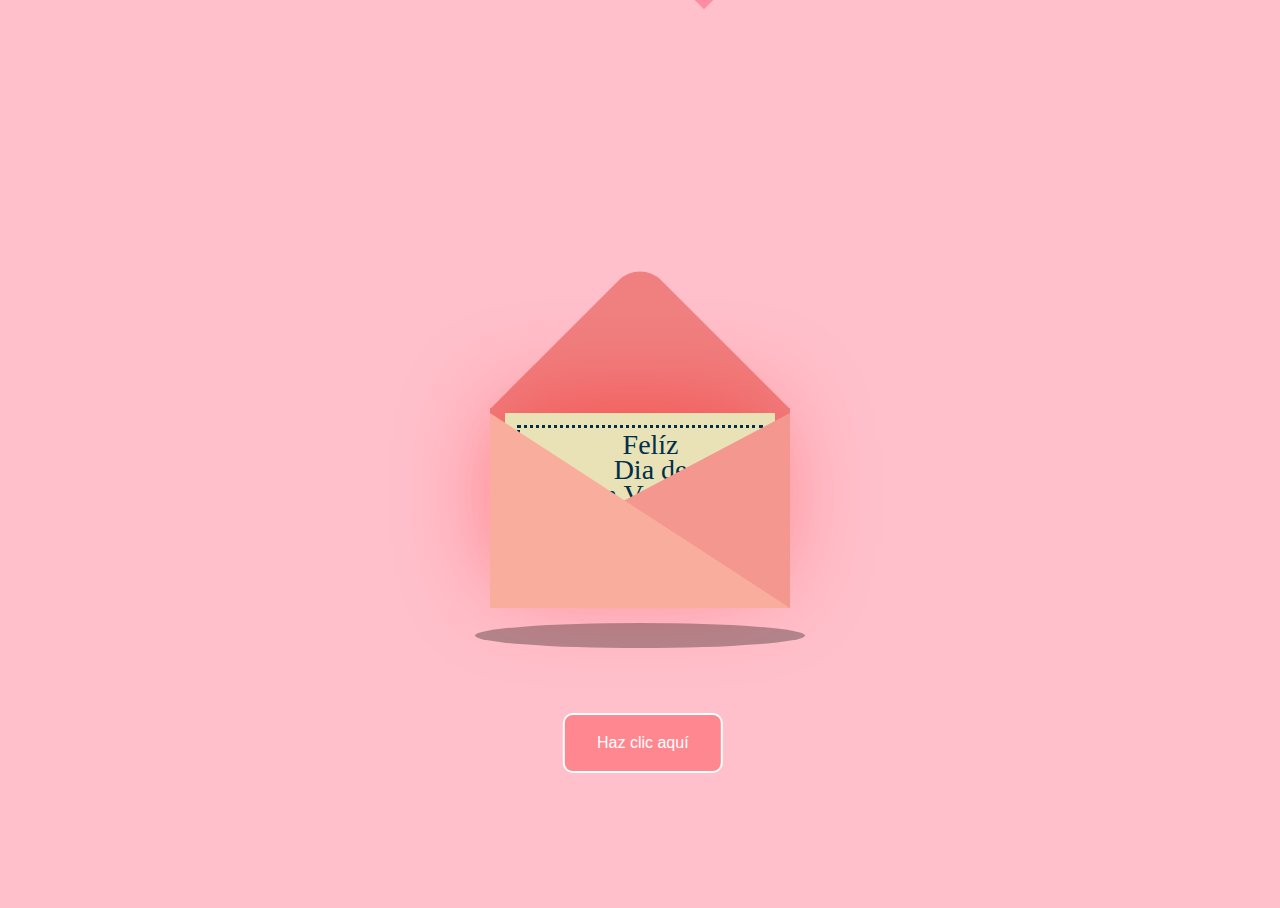
<file: template/juego.html>
<!DOCTYPE html>
<html lang="en">
<head>
    <meta charset="UTF-8">
    <meta name="viewport" content="width=device-width, initial-scale=1, maximum-scale=1, user-scalable=no">
    <script src="https://ajax.googleapis.com/ajax/libs/jquery/3.5.1/jquery.min.js"></script>
    <link rel="stylesheet" href="../static/css/juego.css">
    <title>Inicio</title>
</head>
<body>
    <div class="container">  
        <div class="valentines">
          <div class="envelope"></div>
          <div class="card">
                <div class="text">Felíz</br> Dia de</br> San Valentin!</div>
                <div class="corazon"></div>
                <div class="corazons">
                    <div class="one"></div>
                    <div class="two"></div>
                    <div class="three"></div>
                    <div class="four"></div>
                    <div class="five"></div>
                </div>
            </div>
            <div class="front"></div>
        </div>
        <div class="shadow"></div>
    </div>
    <div class="button-container">
        <button class="joker">Haz clic aquí</button>
    </div>
    <script src="../static/js/juego.js"></script> 
</body>
</html>
</file>
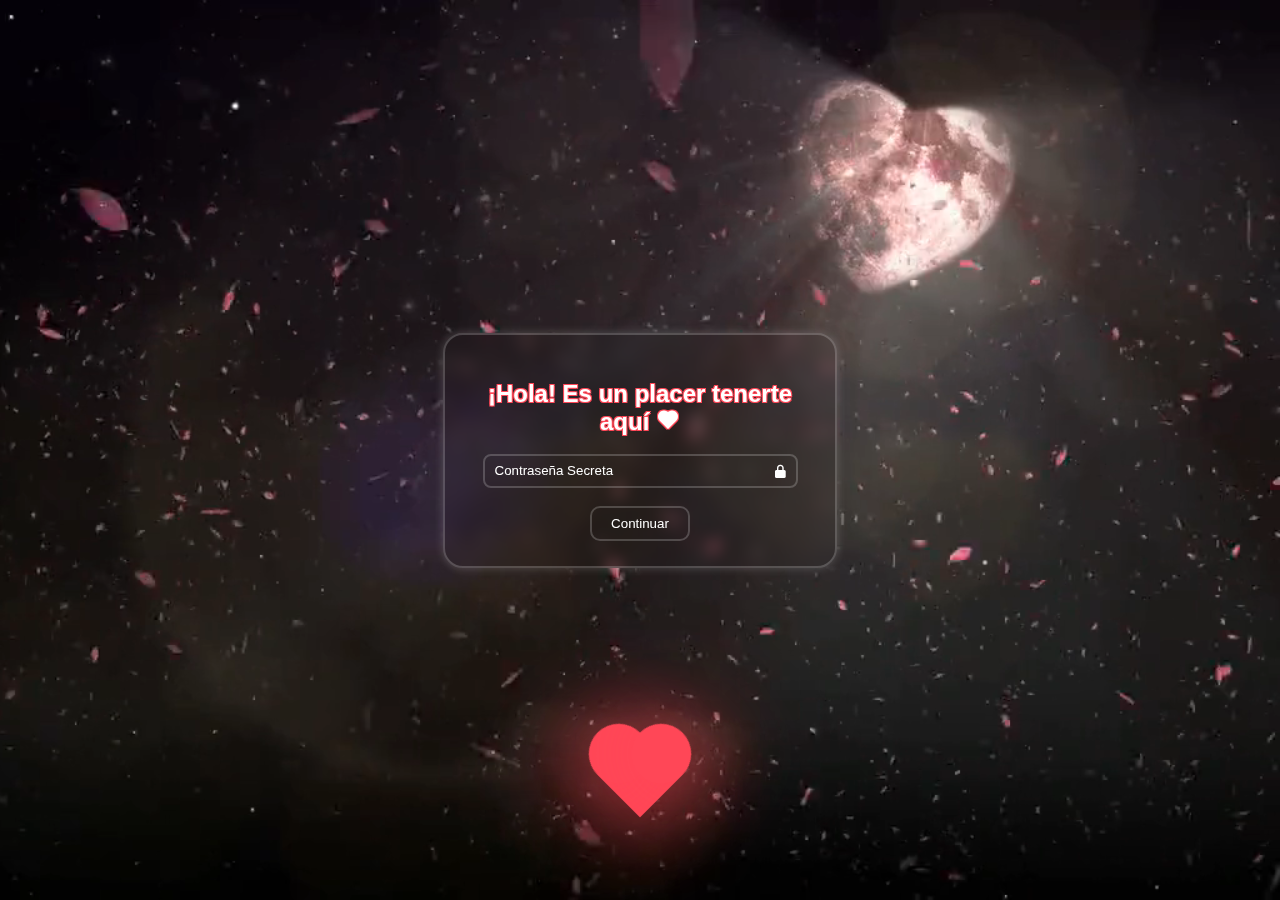
<file: template/login.html>
<!DOCTYPE html>
<html lang="en">
<head>
    <meta charset="UTF-8">
    <meta name="viewport" content="width=device-width, initial-scale=1.0">
    <title>MessageP</title>
    <link rel="stylesheet" href="../static/css/login.css">
    <link href='https://unpkg.com/boxicons@2.1.4/css/boxicons.min.css' rel='stylesheet'>
</head>
<body>
    <video autoplay muted loop id="video-background">
        <source src="../static/src/noche.mp4" type="video/mp4">
    </video>
    <div class="container">
        <form method="POST">
            <h1>¡Hola! Es un placer tenerte aquí
                <i class='bx bxs-heart'></i>
            </h1>
            <div class="input-box">
                <input placeholder="Contraseña Secreta" type="password" name="password">
                <i class='bx bxs-lock-alt'></i>
            </div>
            <div class="buttonsubmit">
                <button type="submit" value="Continue"> Continuar </button>
            </div>
        </form>
    </div>
    <div class="corazon"></div>
    <script>
        var video = document.getElementById('video-background');
        video.playbackRate = 0.5;
    </script>
</body>
</html>
</file>
<file: static/css/juego.css>
html {
  height: 100%;
}

body {
  background: pink;
  display: flex;
  justify-content: center;
  align-items: center;
  text-align: center;
  height: 100%;
  overflow: hidden;
}

.heart {
  width: 50px;
  height: 50px;
  background: red;
  transform: rotate(45deg);
  position: absolute;
  left: 200px;
  top: 200px;
}

.heart .left {
  content: '';
  width: 50px;
  height: 50px;
  border-radius: 50%;
  background-color: red;
  position: absolute;
  left: -25px;
  top: 0px;
}

.heart .right {
  content: '';
  width: 50px;
  height: 50px;
  border-radius: 50%;
  background-color: red;
  position: absolute;
  left: 0px;
  top: -25px;
}

h1, h2 {
  color: white;
  position: relative;
}

.panel {
  z-index: 1;
  padding: 40px;
  background: rgba( 255, 154, 154, 0.10 );
  box-shadow: 0 8px 32px 0 pink;
  backdrop-filter: blur( 10.5px );
  -webkit-backdrop-filter: blur( 10.5px );
  border-radius: 20px;
}
.button-container {
  position: relative;
  top: 25%;
}

/* Botón Joker */
.joker {
  z-index: 2;
  padding: 15px 30px;
  width: 160px;
  height: 60px;
  font-size: 16px;
  color: #ffffff;
  background: #ff02024b;
  border: 2px solid #ffffff;
  border-radius: 10px;
  cursor: pointer;
  position: absolute;
  transform: translate(-142%, 50%)
}

.joker:hover {
  box-shadow: 0 0 30px rgba(255, 255, 255, 0.8); /* Aumentar la intensidad de la sombra al pasar el mouse */
  background-color: #ffffff; /* Cambiar el fondo a blanco */
  color: #000000; /* Cambiar el color del texto a negro */
}

.container {
  z-index: 1;
  position: relative;
}

.valentines {
  position: relative;
  top:50px;
  cursor: pointer;
  animation: up 3s linear infinite;
}

@keyframes up {
  0%, 100% {
    transform: translateY(0);
  }
  50% {
    transform: translateY(-30px);
  }
}


.envelope {
  position: relative;
  width: 300px;
  height:200px;
  background-color: #f08080; 
}

.envelope:before {
  background-color: #f08080; 
  content:"";
  position: absolute;
  width: 212px;
  height: 212px;
  transform: rotate(45deg);
  top:-105px;
  left:44px;
  border-radius:30px 0 0 0;
}

.card {
  position: absolute;
  background-color: #eae2b7;
  width: 270px;
  height: 170px;
  top:5px;
  left:15px;
  box-shadow: -5px -5px 100px rgba(255, 0, 0, 0.4); 
}

.card:before {
  content:"";
  position: absolute;
  border:3px solid #003049;
  border-style: dotted;
  width: 240px;
  heighT: 140px;
  left:12px;
  top:12px;
}

.text {
  position: absolute;
  font-family: 'Brush Script MT', cursive;
  font-size: 28px;
  text-align: center;
  line-height:25px;
  top:19px;
  left:70px;
  color: #003049;
}

.corazon {
  background-color: #d62828;
  display: inline-block;
  height: 30px;
  margin: 0 10px;
  position: relative;
  top: 110px;
  transform: rotate(-45deg);
  width: 30px;
}

.corazon:before,
.corazon:after {
  content: "";
  background-color: #d62828;
  border-radius: 50%;
  height: 30px;
  position: absolute;
  width: 30px;
}

.corazon:before {
  top: -15px;
  left: 0;
}

.corazon:after {
  left: 15px;
  top: 0;
}

.corazons {
  position: absolute; 
}

.one, .two, .three, .four, .five {
  background-color: red;
  display: inline-block;
  height: 10px;
  margin: 0 10px;
  position: relative;
  transform: rotate(-45deg);
  width: 10px;
  top:50px;
}

.one:before,
.one:after, .two:before, .two:after, .three:before, .three:after, .four:before, .four:after, .five:before, .five:after {
  content: "";
  background-color: red;
  border-radius: 50%;
  height: 10px;
  position: absolute;
  width: 10px;
}

.one:before, .two:before, .three:before, .four:before, .five:before {
  top: -5px;
  left: 0;
}

.one:after, .two:after, .three:after, .four:after, .five:after {
  left: 5px;
  top: 0;
}
  
.one {
  left:10px;
  animation: corazon 1s ease-out infinite; 
}

.two {
  left:30px;
  animation: corazon 2s ease-out infinite; 
}

.three {
  left:50px;
  animation: corazon 1.5s ease-out infinite;
}

.four {
  left:70px;
  animation: corazon 2.3s ease-out infinite;
}

.five {
  left:90px;
  animation: corazon 1.7s ease-out infinite;
}

@keyframes corazon {
  0%{
    transform: translateY(0) rotate(-45deg) scale(0.3);
    opacity: 1;
  }
  100%{
    transform: translateY(-150px) rotate(-45deg) scale(1.3);
    opacity: 0.5;
  }
}

.front {
  position: absolute;
  border-right: 180px solid #f4978e;
  border-top: 95px solid transparent;
  border-bottom: 100px solid transparent;
  left:120px;
  top:5px;
  width:0;
  height:0;
  z-index:10;
}

.front:before {
  position: absolute;
  content:"";
  border-left: 300px solid #f8ad9d;
  border-top: 195px solid transparent;
  left:-120px;
  top:-95px;
  width:0;
  height:0;
}

.shadow {
  position: absolute;
  width: 330px;
  height: 25px;
  border-radius:50%;
  background-color: rgba(0,0,0,0.3);
  top:265px;
  left:-15px;
  animation: scale 3s linear infinite;
  z-index:-1;
}

@keyframes scale {
  0%, 100% {
    transform: scaleX(1);
  }
  50% {
    transform: scaleX(0.85);
  }
}
</file>
<file: static/css/login.css>
*{
    margin: 0;
    padding: 0;
    font-family:Verdana, Geneva, Tahoma, sans-serif
}

html, body {
    background-size: cover;
    display: grid;
    height: 100vh;
    width: 100%;
    place-items: center;
}

.container {
    max-width: 350px;
    width: 90%; /* Cambiamos el ancho al 90% para hacerlo más adaptable */
    padding: 25px 20px; /* Reducimos el padding para adaptarlo mejor a pantallas pequeñas */
    border-radius: 20px;
    box-shadow: 0 0 10px rgba(255, 255, 255, 0.2);
    border: 2px solid rgba(255, 255, 255, 0.2);
    background: transparent;
    backdrop-filter: blur(8px);
}

.container h1 {
    color: white;
    text-align: center;
    margin: 20px 0 30px 0; /* Reducimos el margen inferior para ocupar menos espacio */
    position: relative;
    font-size: 1.5em; /* Cambiamos el tamaño de la fuente para que sea más legible en pantallas pequeñas */
    text-shadow: 
        -1px -1px 0 #ff4757,  
        1px -1px 0 #ff4757,
        -1px  1px 0 #ff4757,
        1px  1px 0 #ff4757;/*Definición del borde negro */
}


.container form {
    display: flex;
    flex-direction: column;
    justify-content: center;
    align-items: center;
    height: 100%; /* Asegura que el formulario ocupe toda la altura del contenedor */
}

.container form .input-box {
    display: flex;
    align-items: center;
    width: 90%;
    max-width: 400px; /* Ajusta el ancho máximo según tus necesidades */
    height: 10px;
    position: relative;
    margin-bottom: 30px; /* Espacio entre el input y el botón */
}

.container form .input-box input {
    width: 100%;
    height: 100%;
    outline: none;
    padding: 10px;
    border-radius: 8px;
    border: 2px solid rgba(255, 255, 255, 0.2);
    background: none;
    color:white;
}

.input-box input::placeholder{
    color: white;
}

.input-box i{
    position: absolute;
    right: 3%;
    color: white;
}

.container form button{
    display: flex;
    align-items: center;
    justify-content: center;
    height: 35px;
    width: 100px;
    border-radius: 10px;
    background: none;
    border: 2px solid rgb(255, 255, 255, .2);
    color: white;
    cursor: pointer;
}

.container form button:hover{
    background: white;
    color: #000;
}

#video-background {
    position: fixed;
    right: 0;
    bottom: 0;
    min-width: 100%;
    min-height: 100%;
    z-index: -1;
    background-size: cover;
}

.corazon{
    position: absolute;
    bottom: 95px;
    width: 60px;
    height:60px;
    background: #ff4757;
    transform: rotate(-45deg);
    box-shadow: -10px 10px 90px #ff4757;
    animation: animate .9s linear infinite;
}

.corazon::before{
    content: '';
    position: absolute;
    top:-50%;
    width: 60px;
    height: 60px;
    background: #ff4757;
    border-radius: 50%;
    box-shadow: -10px -10px 90px #ff4757;
}

.corazon::after{
    content: '';
    position: absolute;
    right:-50%;
    width: 60px;
    height: 60px;
    background: #ff4757;
    border-radius: 50%;
    box-shadow: 10px 10px 90px #ff4757;
}

@keyframes animate{
    0%{
        transform: rotate(-45deg) scale(1.07);
    }
    80%{
        transform: rotate(-45deg) scale(1.0);
    }
    100%{
        transform: rotate(-45deg) scale(0.8);
    }
}
</file>
